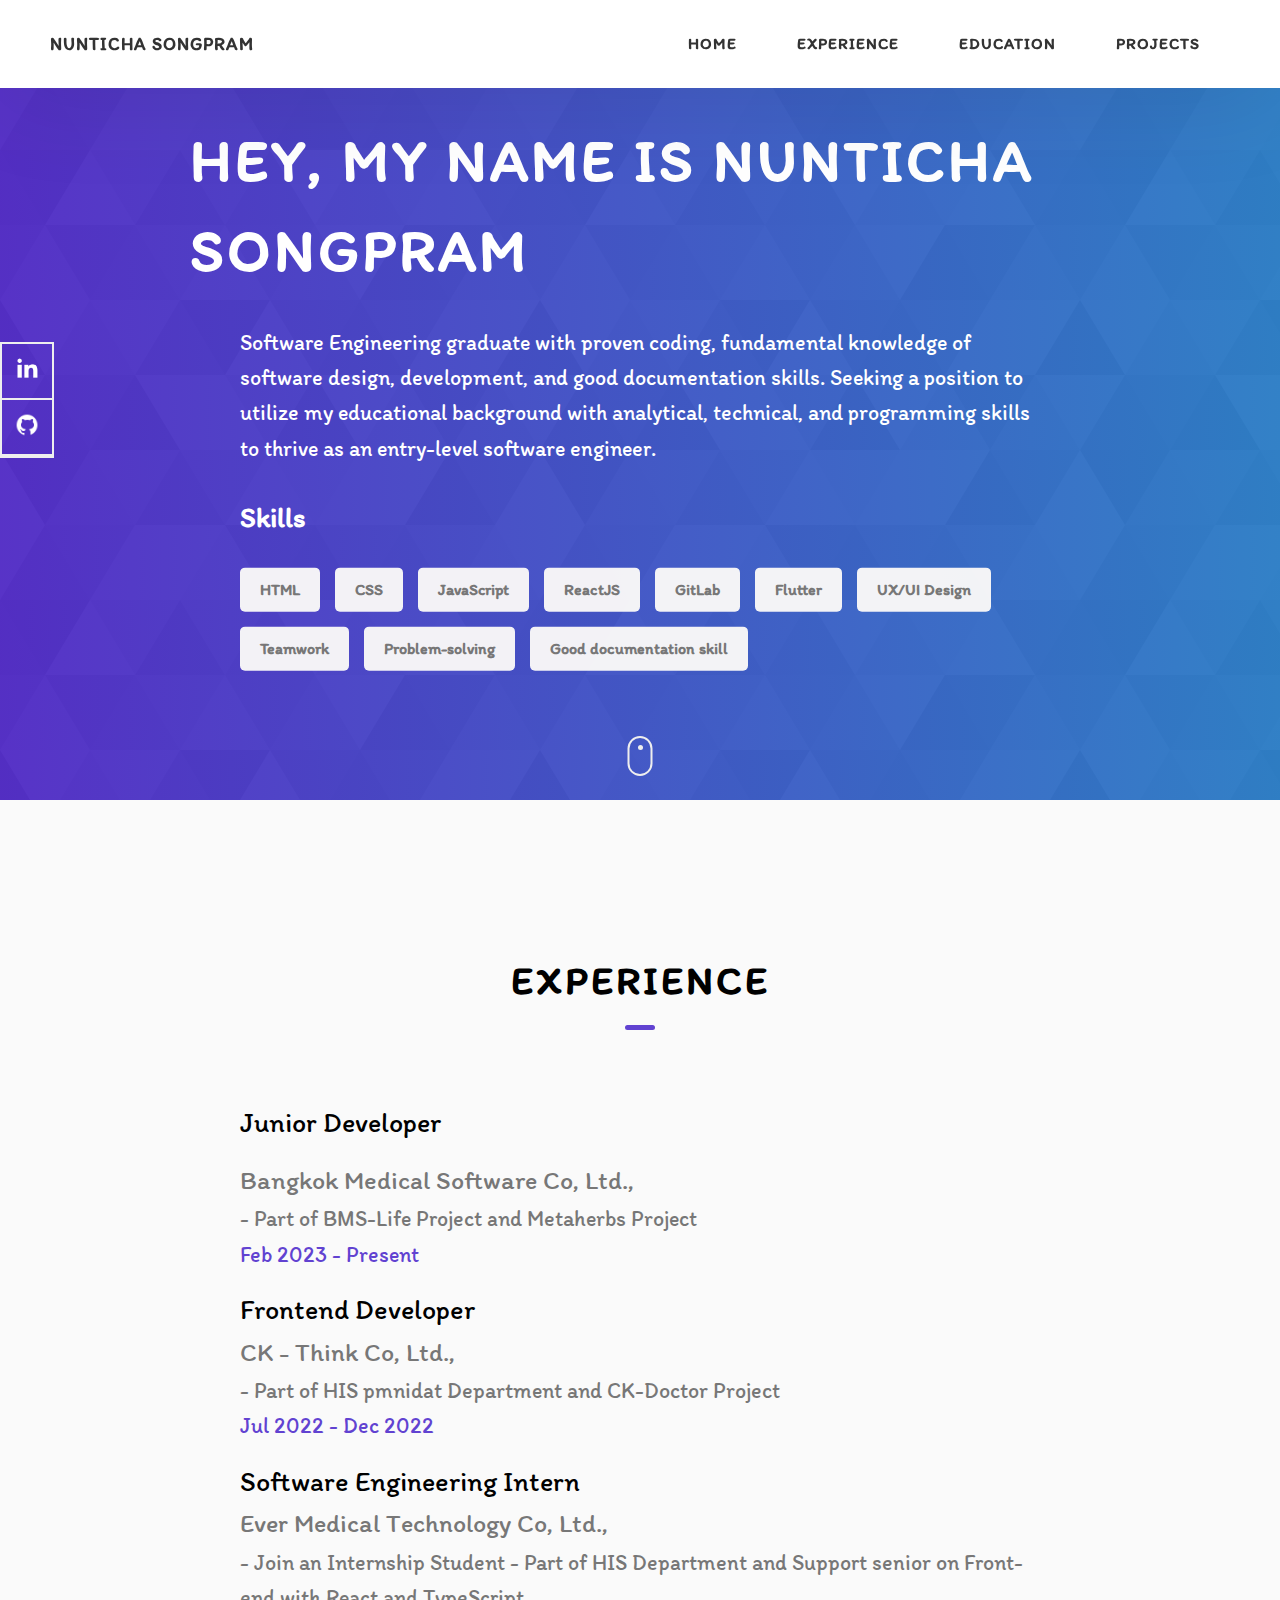
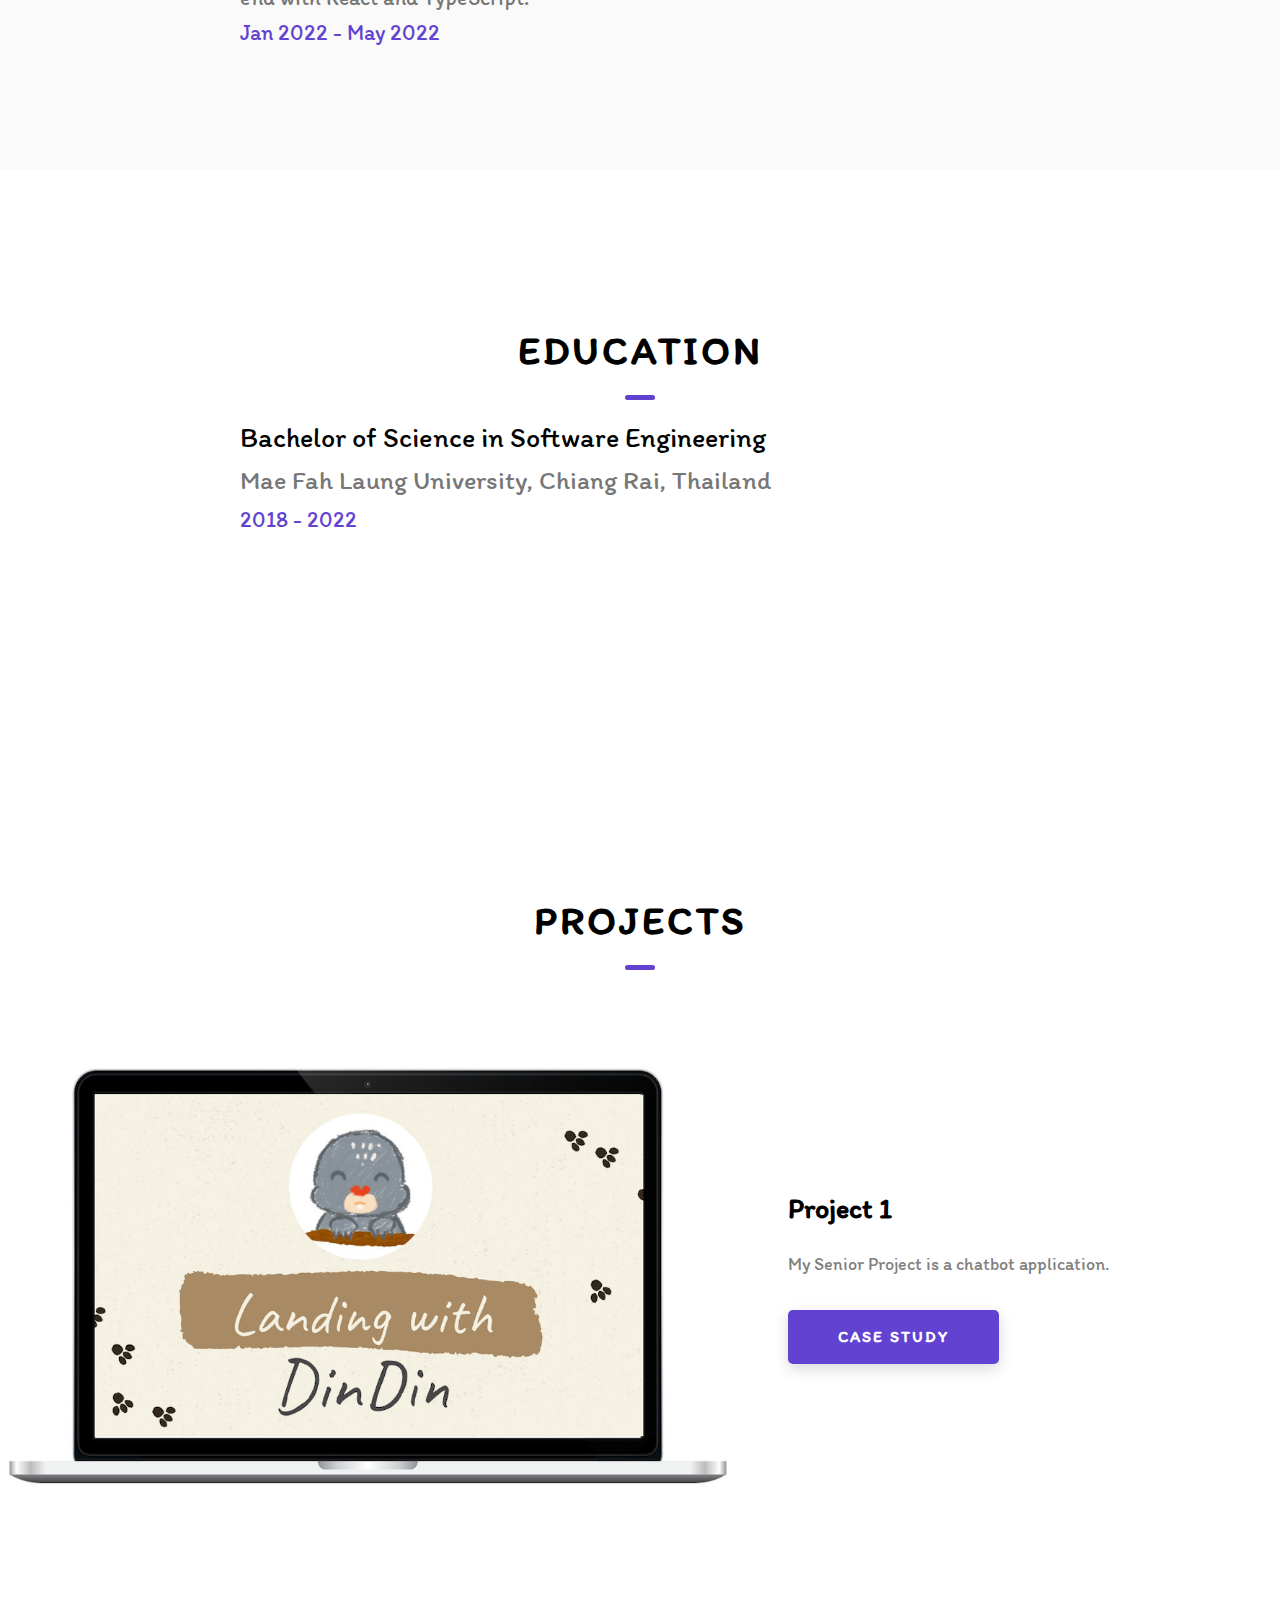
<file: index.html>
<!DOCTYPE html>
<html lang="en">
  <head>
    <meta charset="UTF-8" />
    <meta name="viewport" content="width=device-width, initial-scale=1.0" />
    <meta http-equiv="X-UA-Compatible" content="ie=edge" />
    <title>Nunticha</title>
    <meta name="description" content="Portfolio Template for Developer" />

    <link rel="stylesheet" href="css/style.css" />

    <link rel="preconnect" href="https://fonts.googleapis.com">
<link rel="preconnect" href="https://fonts.gstatic.com" crossorigin>
<link href="https://fonts.googleapis.com/css2?family=Itim&display=swap" rel="stylesheet">
  </head>
  <body>
    <header class="header">
      <div class="header__content">
        <div class="header__logo-container">
          
          <span class="header__logo-sub">Nunticha Songpram</span>
        </div>
        <div class="header__main">
          <ul class="header__links">
            <li class="header__link-wrapper">
              <a href="./index.html" class="header__link"> Home </a>
            </li>
            <li class="header__link-wrapper">
              <a href="./index.html#experience" class="header__link">Experience </a>
            </li>
            <li class="header__link-wrapper">
              <a href="./index.html#education" class="header__link"> Education </a>
            </li>
            <li class="header__link-wrapper">
              <a href="./index.html#projects" class="header__link">
                Projects
              </a>
            </li>
            
          </ul>
          <div class="header__main-ham-menu-cont">
            <img
              src="./assets/svg/ham-menu.svg"
              alt="hamburger menu"
              class="header__main-ham-menu"
            />
            <img
              src="./assets/svg/ham-menu-close.svg"
              alt="hamburger menu close"
              class="header__main-ham-menu-close d-none"
            />
          </div>
        </div>
      </div>
      <div class="header__sm-menu">
        <div class="header__sm-menu-content">
          <ul class="header__sm-menu-links">
            <li class="header__sm-menu-link">
              <a href="./index.html"> Home </a>
            </li>

            <li class="header__sm-menu-link">
              <a href="./index.html#experience"> Experience </a>
            </li>

            <li class="header__sm-menu-link">
              <a href="./index.html#education"> Education </a>
            </li>

            <li class="header__sm-menu-link">
              <a href="./index.html#projects"> Projects </a>
            </li>

           
          </ul>
        </div>
      </div>
    </header>
    <section class="home-hero">
      <div class="home-hero__content">
        <h1 class="heading-primary">Hey, My name is Nunticha Songpram</h1>
        <div class="home-hero__info">

          <p class="text-primary">
            Software Engineering graduate with proven coding, fundamental knowledge of software design, development, and good documentation skills. Seeking a position to utilize my educational background with analytical, technical, and programming skills to thrive as an entry-level software engineer.
          </p>
          <br>
          <br>
          <div class="about__content-skills">
            <h3 class="about__content-title">Skills</h3>
            <div class="skills">
              <div class="skills__skill">HTML</div>
              <div class="skills__skill">CSS</div>
              <div class="skills__skill">JavaScript</div>
              <div class="skills__skill">ReactJS</div>
              <div class="skills__skill">GitLab</div>
              <div class="skills__skill">Flutter</div>
              <div class="skills__skill">UX/UI Design</div>
              <div class="skills__skill">Teamwork</div>
              <div class="skills__skill">Problem-solving</div>
              <div class="skills__skill">Good documentation skill</div>
            </div>
          </div>
        </div>
      </div>
        </div>
      </div>
      <div class="home-hero__socials">
        <div class="home-hero__social">
          <a href="#" class="home-hero__social-icon-link">
            <img
              src="./assets/png/linkedin-ico.png"
              alt="icon"
              class="home-hero__social-icon"
            />
          </a>
        </div>
        <div class="home-hero__social">
          <a href="#" class="home-hero__social-icon-link">
            <img
              src="./assets/png/github-ico.png"
              alt="icon"
              class="home-hero__social-icon"
            />
          </a>
        </div>
      </div>
      <div class="home-hero__mouse-scroll-cont">
        <div class="mouse"></div>
      </div>
    </section>
    <section id="experience" class="about sec-pad">
      <div class="home-hero__info">
        <h2 class="heading heading-sec heading-sec__mb-med">
          <span class="heading-sec__main">Experience</span>
          </h2>
          <p class="heading-sec__sub">
            Junior Developer
          </p>
          <br>
          <span class ="heading-sec__sub_two">
            Bangkok Medical Software Co, Ltd.,
          </span>
          <br>
          <span class ="content_experience_sub"> 
            - Part of BMS-Life Project and Metaherbs Project
          </span>
          <br>
          <span class="content_experience_sub__date">
            Feb 2023 - Present
          </span>
          <br>
          <br>
          <span class="heading-sec__sub">
            Frontend Developer
          </span>
          <br>
          <span class ="heading-sec__sub_two">
            CK - Think Co, Ltd.,
          </span>
          <br>
          <span class ="content_experience_sub"> 
            - Part of HIS pmnidat Department and CK-Doctor Project
          </span>
          <br>
          <span class="content_experience_sub__date">
            Jul 2022 - Dec 2022
          </span>
          <br>
          <br>
          <span class="heading-sec__sub">
            Software Engineering Intern
          </span>
          <br>
          <span class ="heading-sec__sub_two">
            Ever Medical Technology Co, Ltd.,
          </span>
          <br>
          <span class ="content_experience_sub"> 
            - Join an Internship Student
            - Part of HIS Department and Support senior on Front-end with React and TypeScript.
          </span>
          <br>
          <span class="content_experience_sub__date">
            Jan 2022 - May 2022
          </span>
        </h2>
    </section>
    <section id="education" class="education sec-pad">
        <div class="home-hero__info">
          <h2 class="heading heading-sec heading-sec__mb-med">
            <span class="heading-sec__main">Education</span>
            <span class="heading-sec__sub">
              Bachelor of Science in Software Engineering
            </span>
            <br>
            <span class ="heading-sec__sub_two">
              Mae Fah Laung University, Chiang Rai, Thailand
            </span>
            <br>
            <span class="content_experience_sub__date">
              2018 - 2022
            </span>
            <br>
            <br>
        </div>
      </div>
    </section>
    <section id="projects" class="projects sec-pad">
      <div class="main-container">
        <h2 class="heading heading-sec heading-sec__mb-bg">
          <span class="heading-sec__main">Projects</span>
        </h2>

        <div class="projects__content">
          <div class="projects__row">
            <div class="projects__row-img-cont">
              <img
                src="./assets/png/Untitled design (3).png"
                alt="Software Screenshot"
                class="projects__row-img"
                loading="lazy"
              />
            </div>
            <div class="projects__row-content">
              <h3 class="projects__row-content-title">Project 1</h3>
              <p class="projects__row-content-desc">
                My Senior Project is a chatbot application.
              </p>
              <a
                href="./project-1.html"
                class="btn btn--med btn--theme dynamicBgClr"
                target="_blank"
                >Case Study</a
              >
            </div>
          </div>
          
          </div>
        </div>
      </div>
    </section>

    <script src="./index.js"></script>
  </body>
</html>
</file>
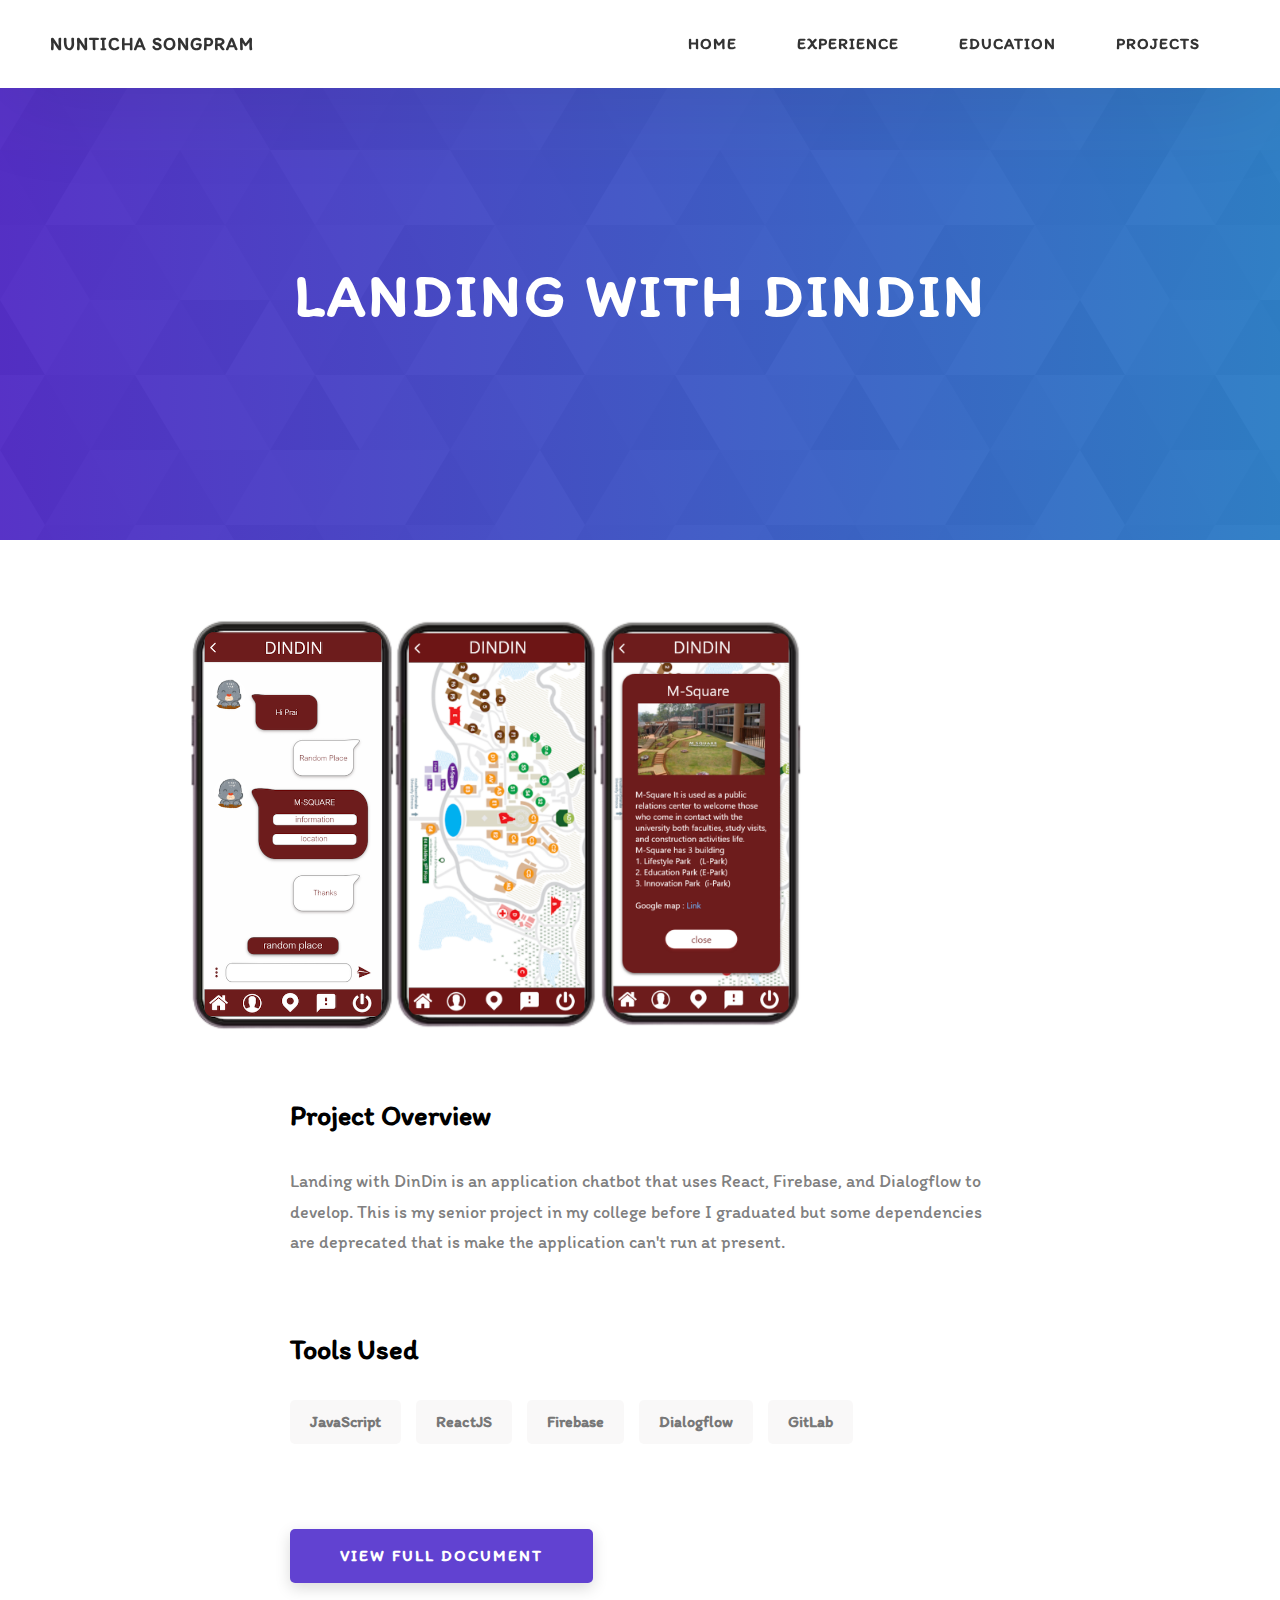
<file: project-1.html>
<!DOCTYPE html>
<html lang="en">
  <head>
    <meta charset="UTF-8" />
    <meta name="viewport" content="width=device-width, initial-scale=1.0" />
    <meta http-equiv="X-UA-Compatible" content="ie=edge" />
    <title>Landing With DinDin</title>
    <meta name="description" content="Case study page of Project" />

    <link rel="stylesheet" href="css/style.css" />

    <link rel="preconnect" href="https://fonts.googleapis.com">
    <link rel="preconnect" href="https://fonts.gstatic.com" crossorigin>
    <link href="https://fonts.googleapis.com/css2?family=Itim&display=swap" rel="stylesheet">
  </head>
  <body>
    <header class="header">
      <div class="header__content">
        <div class="header__logo-container">
         
          <span class="header__logo-sub">Nunticha Songpram</span>
        </div>
        <div class="header__main">
          <ul class="header__links">
            <li class="header__link-wrapper">
              <a href="./index.html" class="header__link"> Home </a>
            </li>
            <li class="header__link-wrapper">
              <a href="./index.html#experience" class="header__link">Experience</a>
            </li>
            <li class="header__link-wrapper">
              <a href="./index.html#education" class="header__link"> Education </a>
            </li>
            <li class="header__link-wrapper">
              <a href="./index.html#projects" class="header__link">
                Projects
              </a>
            </li>
            
          </ul>
          <div class="header__main-ham-menu-cont">
            <img
              src="./assets/svg/ham-menu.svg"
              alt="hamburger menu"
              class="header__main-ham-menu"
            />
            <img
              src="./assets/svg/ham-menu-close.svg"
              alt="hamburger menu close"
              class="header__main-ham-menu-close d-none"
            />
          </div>
        </div>
      </div>
      <div class="header__sm-menu">
        <div class="header__sm-menu-content">
          <ul class="header__sm-menu-links">
            <li class="header__sm-menu-link">
              <a href="./index.html"> Home </a>
            </li>
            <li class="header__sm-menu-link">
              <a href="./index.html#experience"> Experience </a>
            </li>
            <li class="header__sm-menu-link">
              <a href="./index.html#education"> Education </a>
            </li>
            <li class="header__sm-menu-link">
              <a href="./index.html#projects"> Projects </a>
            </li>
          </ul>
        </div>
      </div>
    </header>
    <section class="project-cs-hero">
      <div class="project-cs-hero__content">
        <h1 class="heading-primary" style="text-align: center;">Landing With DinDin</h1>
        <div class="project-cs-hero__info">
          <p class="text-primary">
            
          </p>
        </div>
       
      </div>
    </section>
    <section class="project-details">
      <div class="main-container">
        <div class="project-details__content">
          <div class="project-details__showcase-img-cont">
            <div class="row" style="display: inline-flex;">
              <div class="column">
            
            <img
              src="./assets/png/Untitled design.png"
              alt="Project Image"
              class="project-details__showcase-img"
            />
          </div>
          <div class="column">
            <img
            
              src="./assets/png/Untitled design (1).png"
              alt="Project Image"
              class="project-details__showcase-img"
            /></div>
            <div class="column">
            <img
            
              src="./assets/png/Untitled design (2).png"
              alt="Project Image"
              class="project-details__showcase-img"
            /></div>
          </div>
          </div>
          <div class="project-details__content-main">
            <div class="project-details__desc">
              <h3 class="project-details__content-title">Project Overview</h3>
              <p class="project-details__desc-para">
                Landing with DinDin is an application chatbot that uses React, Firebase, and Dialogflow to develop. This is my senior project in my college before I graduated but some dependencies are deprecated that is make the application can't run at present.
              </p>
            </div>
            <div class="project-details__tools-used">
              <h3 class="project-details__content-title">Tools Used</h3>
              <div class="skills">
                
                <div class="skills__skill">JavaScript</div>
                <div class="skills__skill">ReactJS</div>
                <div class="skills__skill">Firebase</div>
                <div class="skills__skill">Dialogflow</div>
                <div class="skills__skill">GitLab</div>
                
              </div>
            </div>
            <div class="project-details__links">
              <!-- <h3 class="project-details__content-title">View Full Document</h3> -->
              <a
                href="https://drive.google.com/file/d/11KVyCjwfhWU9OFqYWgrHcEPjFjxnWTr2/view"
                class="btn btn--med btn--theme project-details__links-btn"
                target="_blank"
                >View Full Document</a
              >
             
            </div>
          </div>
        </div>
      </div>
    </section>
    
    <script src="./index.js"></script>
  </body>
</html>
</file>
<file: css/style.css>
*,
*::after,
*::before {
  margin: 0;
  padding: 0;
  box-sizing: inherit;
  font-family: inherit; }

html {
  font-size: 62.5%;
  scroll-behavior: smooth; }
  @media only screen and (max-width: 75em) {
    html {
      font-size: 59%; } }
  @media only screen and (max-width: 56.25em) {
    html {
      font-size: 56%; } }
  @media only screen and (min-width: 112.5em) {
    html {
      font-size: 65%; } }

body {
  box-sizing: border-box;
  position: relative;
  line-height: 1.5;
  font-family: cursive;
  overflow-x: hidden;
  overflow-y: scroll;
  font-family: 'Itim', cursive; }

a {
  text-decoration: none;
  color: inherit; }

li {
  list-style: none; }

input:focus,
button:focus,
a:focus,
textarea:focus {
  outline: none; }

button {
  border: none;
  cursor: pointer; }

textarea {
  resize: none; }

.heading-primary {
  font-size: 6rem;
  text-transform: uppercase;
  letter-spacing: 3px;
  text-align: left; }
  @media only screen and (max-width: 37.5em) {
    .heading-primary {
      font-size: 4.5rem; } }

.heading-sec__mb-bg {
  margin-bottom: 11rem; }
  @media only screen and (max-width: 56.25em) {
    .heading-sec__mb-bg {
      margin-bottom: 8rem; } }

.heading-sec__mb-med {
  margin-bottom: 9rem; }
  @media only screen and (max-width: 56.25em) {
    .heading-sec__mb-med {
      margin-bottom: 8rem; } }

.heading-sec__main {
  display: block;
  font-size: 4rem;
  text-transform: uppercase;
  letter-spacing: 1px;
  letter-spacing: 3px;
  text-align: center;
  margin-bottom: 3.5rem;
  position: relative; }
  .heading-sec__main--lt {
    color: #fff; }
    .heading-sec__main--lt::after {
      content: '';
      background: #fff !important; }
  .heading-sec__main::after {
    content: '';
    position: absolute;
    top: calc(100% + 1.5rem);
    height: 5px;
    width: 3rem;
    background: #6142d1;
    left: 50%;
    transform: translateX(-50%);
    border-radius: 5px; }
    @media only screen and (max-width: 37.5em) {
      .heading-sec__main::after {
        top: calc(100% + 1.2rem); } }

.heading-sec__sub {
  /* display: block; */
  text-align: left;
  color: #000;
  font-size: 2.8rem;
  font-weight: 500;
  max-width: 80rem;
  margin: auto;
  line-height: 1.6; }
  @media only screen and (max-width: 37.5em) {
    .heading-sec__sub {
      font-size: 2.4rem; } }
  .heading-sec__sub--lt {
    color: #eee; }
.heading-sec__sub_two {
      text-align: left;
      color: #777;
      font-size: 2.6rem;
      font-weight: 500;
      max-width: 80rem;
      margin: auto;
      line-height: 1.6; }
      @media only screen and (max-width: 37.5em) {
        .heading-sec__sub_two {
          font-size: 2.4rem; } }
.heading-sec__sub--lt_two {
        color: #eee; }
.content_experience_sub  {
          /* display: block; */
          text-align: left;
          color: #777;
          font-size: 2.2rem;
          font-weight: 500;
          max-width: 80rem;
          margin: auto;
          line-height: 1.6; }
      @media only screen and (max-width: 37.5em) {
      .content_experience_sub {
              font-size: 2rem; } }
     .content_experience_sub--lt {
            color: #eee; }
.content_experience_sub__date{
  /* display: block; */
  color: #6142d1;
  font-size: 2.2rem;
  font-weight: 500;
  max-width: 80rem;
  margin: auto;
  line-height: 1.6; }
@media only screen and (max-width: 37.5em) {
.content_experience_sub__date {
      font-size: 2rem; } }
.content_experience_sub__date--lt {
    color: #eee; }

.heading-sm {
  font-size: 2.2rem;
  text-transform: uppercase;
  letter-spacing: 1px; }

.main-container {
  max-width: 250rem;
  margin: auto;
  width: 100%; }

.btn {
  background: #fff;
  color: #333;
  text-transform: uppercase;
  letter-spacing: 2px;
  display: inline-block;
  font-weight: 700;
  border-radius: 5px;
  box-shadow: 0 5px 15px 0 rgba(0, 0, 0, 0.15);
  transition: transform .3s; }
  .btn:hover {
    transform: translateY(-3px); }
  .btn--bg {
    padding: 1.5rem 8rem;
    font-size: 2rem; }
  .btn--med {
    padding: 1.5rem 5rem;
    font-size: 1.6rem; }
  .btn--theme {
    background: #6142d1;
    color: #fff; }
  .btn--theme-inv {
    color: #6142d1;
    background: #fff;
    border: 2px solid #6142d1;
    box-shadow: none;
    padding: calc(1.5rem - 2px) calc(5rem - 2px); }

.sec-pad {
  padding: 12rem 0; }
  @media only screen and (max-width: 56.25em) {
    .sec-pad {
      padding: 8rem 0; } }

.text-primary {
  color: #fff;
  font-size: 2.2rem;
  text-align: left;
  width: 100%;
  line-height: 1.6; }
  @media only screen and (max-width: 37.5em) {
    .text-primary {
      font-size: 2rem; } }

.d-none {
  display: none; }

.home-hero {
  color: #fff;
  background: linear-gradient(to right, rgba(46, 0, 185, 0.8), rgba(0, 98, 185, 0.8)), url(../../assets/svg/common-bg.svg);
  background-position: center;
  height: 8vh;
  min-height: 80rem;
  max-height: 120rem;
  position: relative; }
  @media only screen and (max-width: 37.5em) {
    .home-hero {
      height: unset;
      min-height: unset; } }
  .home-hero__socials {
    position: absolute;
    top: 50%;
    border: 2px solid #eee;
    border-left: 2px solid #eee;
    transform: translateY(-50%); }
    @media only screen and (max-width: 56.25em) {
      .home-hero__socials {
        display: none; } }
  .home-hero__mouse-scroll-cont {
    position: absolute;
    bottom: 3%;
    left: 50%;
    transform: translateX(-50%); }
    @media only screen and (max-width: 37.5em) {
      .home-hero__mouse-scroll-cont {
        display: none; } }
  .home-hero__social {
    width: 5rem; }
  .home-hero__social-icon-link {
    width: 100%;
    display: block;
    padding: 1.2rem;
    border-bottom: 2px solid #eee;
    transition: background .3s; }
    .home-hero__social-icon-link:hover {
      background: rgba(255, 255, 255, 0.1); }
    .home-hero__social-icon-link--bd-none {
      border-bottom: 0; }
  .home-hero__social-icon {
    width: 100%; }
  .home-hero__content {
    position: absolute;
    top: 50%;
    left: 50%;
    transform: translate(-50%, -50%);
    max-width: 90rem;
    width: 92%; }
    @media only screen and (max-width: 37.5em) {
      .home-hero__content {
        padding: 19rem 0 13rem 0;
        margin: auto;
        position: static;
        transform: translate(0, 0); } }
  .home-hero__info {
    margin: 3rem auto 0 auto;
    max-width: 80rem; }
  .home-hero__cta {
    margin-top: 5rem;
    text-align: center; }

.about {
  background: #fafafa; }
  .about__content {
    display: grid;
    grid-template-columns: 1fr 1fr;
    grid-gap: 10rem; }
    @media only screen and (max-width: 56.25em) {
      .about__content {
        grid-template-columns: 1fr;
        grid-gap: 8rem; } }
    .about__content-title {
      font-weight: 700;
      font-size: 2.8rem;
      margin-bottom: 3rem; }
      @media only screen and (max-width: 37.5em) {
        .about__content-title {
          font-size: 2.4rem; } }
    .about__content-details-para {
      font-size: 1.8rem;
      color: grey;
      max-width: 60rem;
      line-height: 1.7;
      margin-bottom: 1rem; }
      .about__content-details-para--hl {
        font-weight: 700;
        margin: 0 3px; }
      .about__content-details-para:last-child {
        margin-bottom: 4rem; }

.projects__row {
  display: grid;
  grid-template-columns: 1.5fr 1fr;
  grid-gap: 5rem;
  margin-bottom: 11rem; }
  @media only screen and (max-width: 56.25em) {
    .projects__row {
      grid-template-columns: 1fr;
      grid-gap: 2rem;
      margin-bottom: 8rem; } }
  @media only screen and (max-width: 56.25em) {
    .projects__row {
      text-align: center; } }
  .projects__row:last-child {
    margin-bottom: 0; }
  .projects__row-img-cont {
    overflow: hidden; }
  .projects__row-img {
    width: 100%;
    display: block;
    object-fit: cover; }
  .projects__row-content {
    padding: 2rem 0;
    display: flex;
    justify-content: center;
    flex-direction: column;
    align-items: flex-start; }
    @media only screen and (max-width: 56.25em) {
      .projects__row-content {
        align-items: center; } }
    .projects__row-content-title {
      font-weight: 700;
      font-size: 2.8rem;
      margin-bottom: 2rem; }
      @media only screen and (max-width: 37.5em) {
        .projects__row-content-title {
          font-size: 2.4rem; } }
    .projects__row-content-desc {
      font-size: 1.8rem;
      color: grey;
      max-width: 60rem;
      line-height: 1.7;
      margin-bottom: 3rem; }
      @media only screen and (max-width: 37.5em) {
        .projects__row-content-desc {
          font-size: 1.7rem; } }

.contact {
  background: linear-gradient(to right, rgba(0, 98, 185, 0.8), rgba(0, 98, 185, 0.8)), url(../../assets/svg/common-bg.svg);
  background-size: cover;
  background-position: center; }
  .contact__form-container {
    box-shadow: 0 0 10px rgba(0, 0, 0, 0.1);
    background: white;
    padding: 4rem;
    margin-top: 6rem;
    max-width: 80rem;
    text-align: right;
    width: 95%;
    border-radius: 5px;
    margin: 5rem auto 0 auto; }
    @media only screen and (max-width: 37.5em) {
      .contact__form-container {
        padding: 3rem; } }
  .contact__form-field {
    margin-bottom: 4rem; }
    @media only screen and (max-width: 37.5em) {
      .contact__form-field {
        margin-bottom: 3rem; } }
  .contact__form-label {
    color: #666;
    font-size: 1.4rem;
    letter-spacing: 1px;
    font-weight: 700;
    margin-bottom: 1rem;
    display: block;
    text-align: left; }
  .contact__form-input {
    color: #333;
    padding: 2rem;
    width: 100%;
    border: 1px solid #ebebeb;
    font-size: 1.6rem;
    letter-spacing: 0px;
    background: #f0f0f0;
    border-radius: 5px;
    font-weight: 600;
    /* Code for Modern Browsers */
    /* Code for WebKit, Blink, Edge */
    /* Code for Internet Explorer 10-11 */
    /* Code for Microsoft Edge */
    /* Code for Mozilla Firefox 4 to 18 */
    /* Code for Mozilla Firefox 19+ */ }
    .contact__form-input::placeholder {
      color: #999;
      font-weight: 600;
      font-size: 1.6rem; }
    .contact__form-input::-webkit-input-placeholder {
      color: #999;
      font-weight: 600;
      font-size: 1.6rem; }
    .contact__form-input:-ms-input-placeholder {
      color: #999;
      font-weight: 600;
      font-size: 1.6rem; }
    .contact__form-input::-ms-input-placeholder {
      color: #999;
      font-weight: 600;
      font-size: 1.6rem; }
    .contact__form-input:-moz-placeholder {
      opacity: 1;
      color: #999;
      font-weight: 600;
      font-size: 1.6rem; }
    .contact__form-input::-moz-placeholder {
      opacity: 1;
      color: #999;
      font-weight: 600;
      font-size: 1.6rem; }
  .contact__btn {
    width: 30%;
    padding: 2rem 4rem;
    font-size: 1.6rem; }
    @media only screen and (max-width: 37.5em) {
      .contact__btn {
        width: 100%; } }

.project-cs-hero {
  color: #fff;
  background: linear-gradient(to right, rgba(46, 0, 185, 0.8), rgba(0, 98, 185, 0.8)), url(../../assets/svg/common-bg.svg);
  background-size: cover;
  background-position: center;
  position: relative; }
  @media only screen and (max-width: 37.5em) {
    .project-cs-hero {
      height: unset;
      min-height: unset; } }
  .project-cs-hero__content {
    padding: 25rem 0 17rem 0;
    max-width: 90rem;
    width: 92%;
    margin: auto; }
    @media only screen and (max-width: 37.5em) {
      .project-cs-hero__content {
        padding: 19rem 0 13rem 0;
        margin: auto;
        position: static;
        transform: translate(0, 0); } }
  .project-cs-hero__info {
    margin: 3rem auto 0 auto;
    max-width: 80rem; }
  .project-cs-hero__cta {
    margin-top: 5rem;
    text-align: center; }

.project-details__content {
  width: 100%;
  padding: 8rem 0;
  max-width: 90rem;
  margin: auto; }
  .project-details__content-title {
    font-weight: 700;
    font-size: 2.8rem;
    margin-bottom: 3rem; }
    @media only screen and (max-width: 37.5em) {
      .project-details__content-title {
        font-size: 2.4rem; } }

.project-details__showcase-img-cont {
  width: 68%;
  margin-bottom: 6rem; }
  .column {
    float: none;
    width: 60%;
    /* display: inline-block; */
    /* padding: 5px; */
  }
  
  /* Clearfix (clear floats) */
  .row::after {
    content: "";
    clear: both;
    display: table;
  }
.project-details__showcase-img {
  width: 100%;
 }

.project-details__content-main {
  width: 100%;
  max-width: 70rem;
  margin: auto; }

.project-details__desc {
  margin: 0 0 7rem 0; }
  .project-details__desc-para {
    font-size: 1.8rem;
    line-height: 1.7;
    color: grey;
    margin-bottom: 2rem; }

.project-details__tools-used {
  margin: 0 0 7rem 0; }
  .project-details__tools-used-list {
    display: flex;
    flex-wrap: wrap; }
  .project-details__tools-used-item {
    padding: 1rem 2rem;
    margin-bottom: 1.5rem;
    margin-right: 1.5rem;
    font-size: 1.6rem;
    background: rgba(153, 153, 153, 0.2);
    border-radius: 5px;
    font-weight: 600;
    color: #777; }

.project-details__links {
  margin: 0 0; }
  .project-details__links-btn {
    margin-right: 2rem; }
    @media only screen and (max-width: 37.5em) {
      .project-details__links-btn {
        margin-right: 0;
        width: 70%;
        margin-bottom: 2rem;
        text-align: center; } }
    .project-details__links-btn:last-child {
      margin: 0; }
      @media only screen and (max-width: 37.5em) {
        .project-details__links-btn:last-child {
          margin: 0; } }

.header {
  position: fixed;
  width: 100%;
  z-index: 1000;
  background: #000;
  background: #fff;
  box-shadow: 0 10px 100px rgba(0, 0, 0, 0.1); }
  .header__content {
    display: flex;
    align-items: center;
    justify-content: space-between;
    padding: 1rem 5rem; }
    @media only screen and (max-width: 56.25em) {
      .header__content {
        padding: 0 2rem; } }
  .header__logo-container {
    display: flex;
    align-items: center;
    cursor: pointer;
    color: #333;
    transition: color .3s; }
  .header__logo-img-cont {
    width: 5rem;
    height: 5rem;
    border-radius: 50px;
    overflow: hidden;
    margin-right: 1.5rem;
    background: #6142d1; }
    @media only screen and (max-width: 56.25em) {
      .header__logo-img-cont {
        width: 4.5rem;
        height: 4.5rem;
        margin-right: 1.2rem; } }
  .header__logo-img {
    width: 100%;
    height: 100%;
    object-fit: cover;
    object-position: center;
    display: block; }
  .header__logo-sub {
    font-size: 1.8rem;
    text-transform: uppercase;
    font-weight: 700;
    letter-spacing: 1px; }
  .header__links {
    display: flex; }
    @media only screen and (max-width: 37.5em) {
      .header__links {
        display: none; } }
  .header__link {
    padding: 2.2rem 3rem;
    display: inline-block;
    font-size: 1.6rem;
    color: #333;
    text-transform: uppercase;
    letter-spacing: 1px;
    font-weight: 700;
    transition: color .3s; }
    .header__link:hover {
      color: #6142d1; }
    @media only screen and (max-width: 56.25em) {
      .header__link {
        padding: 3rem 1.8rem;
        font-size: 1.5rem; } }
  .header__main-ham-menu-cont {
    display: none;
    width: 3rem;
    padding: 2.2rem 0; }
    @media only screen and (max-width: 37.5em) {
      .header__main-ham-menu-cont {
        display: block; } }
  .header__main-ham-menu {
    width: 100%; }
  .header__main-ham-menu-close {
    width: 100%; }
  .header__sm-menu {
    background: #fff;
    position: absolute;
    width: 100%;
    top: 100%;
    visibility: hidden;
    opacity: 0;
    transition: all .3s;
    box-shadow: 0px 5px 5px 0px rgba(0, 0, 0, 0.1);
    -webkit-box-shadow: 0px 5px 5px 0px rgba(0, 0, 0, 0.1);
    -moz-box-shadow: 0px 5px 5px 0px rgba(0, 0, 0, 0.1); }
    .header__sm-menu--active {
      visibility: hidden;
      opacity: 0; }
      @media only screen and (max-width: 37.5em) {
        .header__sm-menu--active {
          visibility: visible;
          opacity: 1; } }
  .header__sm-menu-link a {
    display: block;
    text-decoration: none;
    padding: 2.5rem 3rem;
    font-size: 1.6rem;
    color: #333;
    text-align: right;
    border-bottom: 1px solid #eee;
    font-weight: 700;
    text-transform: uppercase;
    letter-spacing: 2px;
    transition: color .3s; }
    .header__sm-menu-link a:hover {
      color: #6142d1; }
  .header__sm-menu-link:first-child a {
    border-top: 1px solid #eee; }
  .header__sm-menu-link-last {
    border-bottom: 0; }

.main-footer {
  background: #000;
  color: #fff; }
  .main-footer__upper {
    display: flex;
    justify-content: space-between;
    padding: 8rem 0; }
    @media only screen and (max-width: 56.25em) {
      .main-footer__upper {
        padding: 6rem 0; } }
    @media only screen and (max-width: 37.5em) {
      .main-footer__upper {
        display: block; } }
  .main-footer__row-1 {
    order: 2; }
    @media only screen and (max-width: 56.25em) {
      .main-footer__row-1 {
        margin-bottom: 5rem; } }
  .main-footer__row-2 {
    width: 40%;
    order: 1;
    max-width: 50rem; }
    @media only screen and (max-width: 56.25em) {
      .main-footer__row-2 {
        width: 100%; } }
  .main-footer__short-desc {
    margin-top: 2rem;
    color: #eee;
    font-size: 1.5rem;
    line-height: 1.7; }
  .main-footer__social-cont {
    margin-top: 2rem; }
  .main-footer__icon {
    margin-right: 1rem;
    width: 2.5rem; }
    .main-footer__icon--mr-none {
      margin-right: 0; }
  .main-footer__lower {
    padding: 4rem 0;
    border-top: 1px solid #444;
    color: #eee;
    font-size: 1.2rem;
    text-align: left;
    text-align: center; }
    .main-footer__lower a {
      text-decoration: underline;
      font-weight: bold;
      margin-left: 2px; }
    @media only screen and (max-width: 56.25em) {
      .main-footer__lower {
        padding: 3.5rem 0; } }

.skills {
  display: flex;
  flex-wrap: wrap; }
  .skills__skill {
    padding: 1rem 2rem;
    margin-bottom: 1.5rem;
    margin-right: 1.5rem;
    font-size: 1.6rem;
    background: rgba(249, 248, 248, 0.97);
    border-radius: 5px;
    font-weight: 600;
    color: #777; }

.mouse {
  width: 25px;
  height: 40px;
  border: 2px solid #eee;
  border-radius: 60px;
  position: relative;
  overflow: hidden; }
  .mouse::before {
    content: '';
    width: 5px;
    height: 5px;
    position: absolute;
    top: 7px;
    left: 50%;
    transform: translateX(-50%);
    background-color: #eee;
    border-radius: 50%;
    opacity: 1;
    animation: wheel 1.3s infinite;
    -webkit-animation: wheel 1.3s infinite; }

@keyframes wheel {
  to {
    opacity: 0;
    top: 27px; } }

@-webkit-keyframes wheel {
  to {
    opacity: 0;
    top: 27px; } }
</file>
